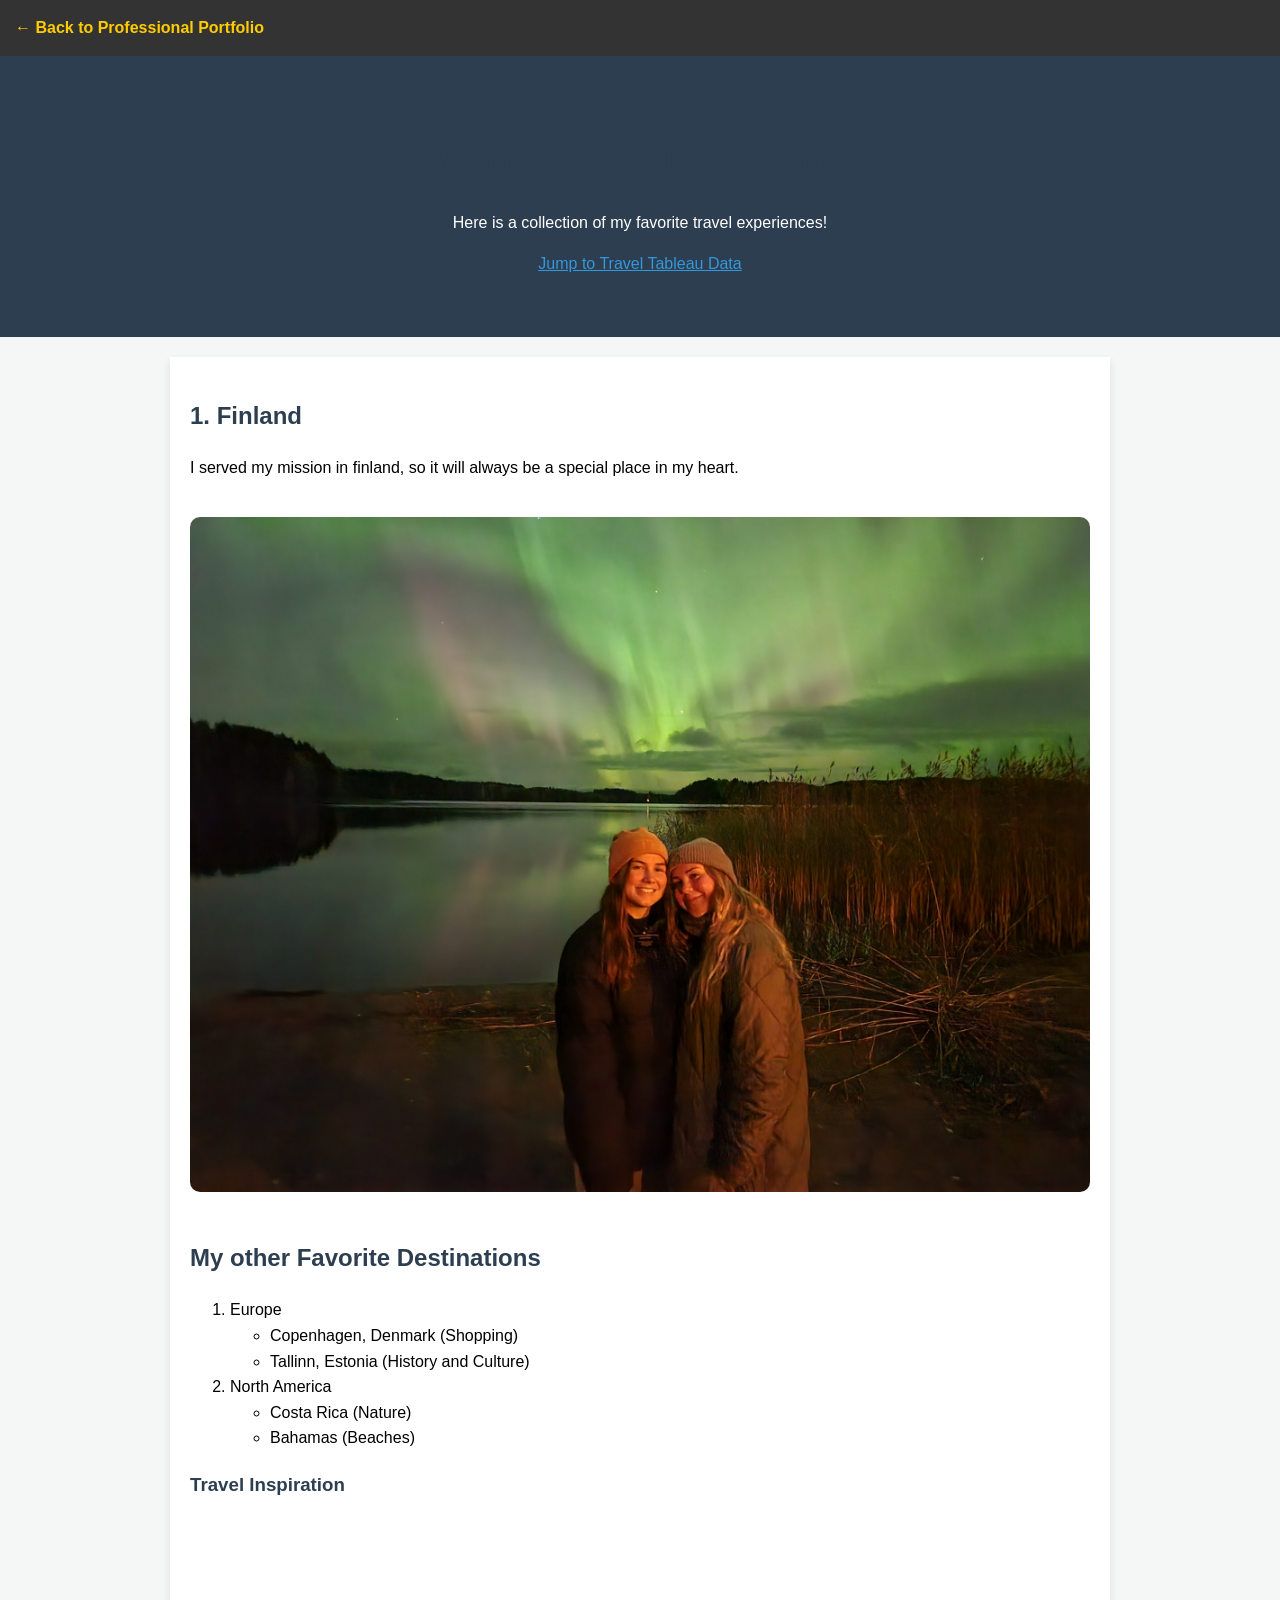
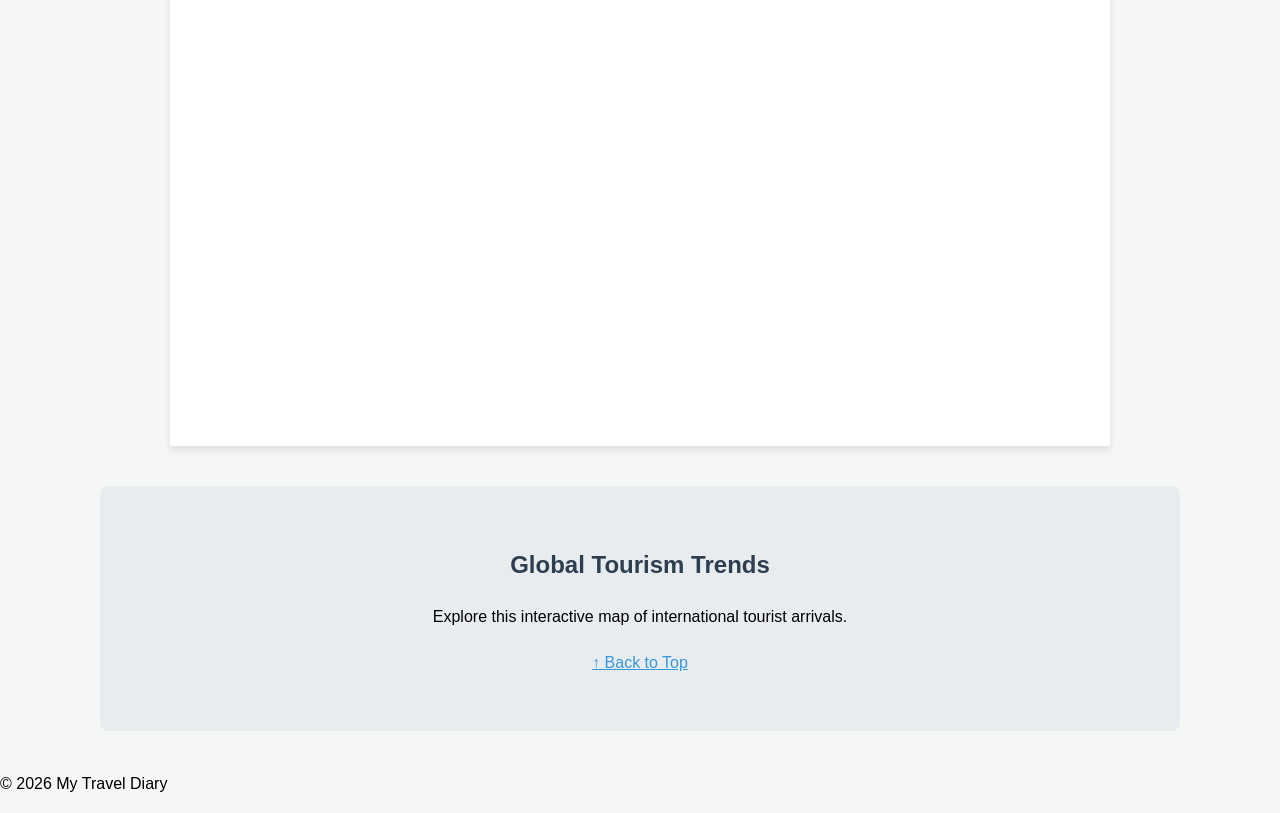
<file: fromscratch.html>
<!DOCTYPE html>
<html lang="en">
<head>
    <meta charset="UTF-8">
    <meta name="viewport" content="width=device-width, initial-scale=1.0">
    <title> Whitney Koch | My Favorite Places</title>
    <link rel="stylesheet" href="newstyles.css">

</head>
<body>

    <nav class="nav-bar">
        <a href="index.html">← Back to Professional Portfolio</a>
    </nav>

    <div id="top" class="hero-section">
        <h1>Whitney's Travel Adventures</h1>
        <p>Here is a collection of my favorite travel experiences!</p>
        <a href="#tableau-section" class="scroll-link">Jump to Travel Tableau Data</a>
    </div>

    <div class="main-container">
        
        <section>
            <h2>1. Finland</h2>
            <p>I served my mission in finland, so it will always be a special place in my heart.</p>
            
            <img src="img/FINLAND.jpg" alt="Beautiful Finland" class="feature-image">

            <h2>My other Favorite Destinations</h2>
            <ol>
                <li>Europe
                    <ul>
                        <li>Copenhagen, Denmark (Shopping)</li>
                        <li>Tallinn, Estonia (History and Culture)</li>
                    </ul>
                </li>
                <li>North America
                    <ul>
                        <li>Costa Rica (Nature)</li>
                        <li>Bahamas (Beaches)</li>
                    </ul>
                </li>
            </ol>
        </section>

        <section>
            <h3>Travel Inspiration</h3>
            <div class="video-container">
                <iframe width="560" height="315" src="https://www.youtube.com/embed/P_q3BdrFsLI" title="YouTube video player" frameborder="0" allow="accelerometer; autoplay; clipboard-write; encrypted-media; gyroscope; picture-in-picture; web-share" allowfullscreen></iframe>
            </div>
        </section>

    </div>

    <div id="tableau-section" class="data-section">
    <h2>Global Tourism Trends</h2>
    <p>Explore this interactive map of international tourist arrivals.</p>
    
    <script type="module" src="https://public.tableau.com/javascripts/api/tableau.embedding.3.latest.min.js"></script>
    
    <tableau-viz id="tableauViz" 
        src="https://public.tableau.com/views/tourismdataset/Dashboard1" 
        device="desktop"
        toolbar="bottom" 
        hide-tabs>
    </tableau-viz>

    <p style="margin-top: 20px;"><a href="#top" class="back-to-top">↑ Back to Top</a></p>
</div>

    <footer>
        <p>&copy; 2026 My Travel Diary</p>
    </footer>

</body>
</html>
</file>
<file: newstyles.css>
/* Custom Background Color */
body {
    background-color: #f4f7f6;
    margin: 0;
    padding: 0;
    /* Font Family Style Definition */
    font-family: 'Segoe UI', Tahoma, Geneva, Verdana, sans-serif;
    line-height: 1.6;
}

/* Div 1: Hero Section Positioning */
.hero-section {
    background-color: #2c3e50;
    color: #ffffff; /* Font Color Style Definition */
    padding: 60px 20px;
    text-align: center;
}

/* Div 2: Main Container Positioning */
.main-container {
    max-width: 900px;
    margin: 20px auto;
    padding: 20px;
    background-color: #ffffff;
    box-shadow: 0 4px 8px rgba(0,0,0,0.1);
}

/* Div 3: Data Section Positioning */
.data-section {
    max-width: 1000px;
    margin: 40px auto;
    padding: 40px;
    background-color: #e9ecef;
    border-radius: 8px;
    text-align: center;
}

/* Navigation Style */
.nav-bar {
    background-color: #333;
    padding: 15px;
}

.nav-bar a {
    color: #ffcc00;
    text-decoration: none;
    font-weight: bold;
}

/* Image Styling */
.feature-image {
    width: 100%;
    height: auto;
    border-radius: 10px;
    margin: 20px 0;
}

/* Video Wrapper for Responsiveness */
.video-container {
    position: relative;
    padding-bottom: 56.25%; /* 16:9 Aspect Ratio */
    height: 0;
    overflow: hidden;
    margin-top: 20px;
}

.video-container iframe {
    position: absolute;
    top: 0;
    left: 0;
    width: 100%;
    height: 100%;
}

/* Header Styling */
h1, h2, h3 {
    color: #2c3e50;
}

/* Anchor Link Styling */
.scroll-link, .back-to-top {
    color: #3498db;
    text-decoration: underline;
    cursor: pointer;
}
</file>
